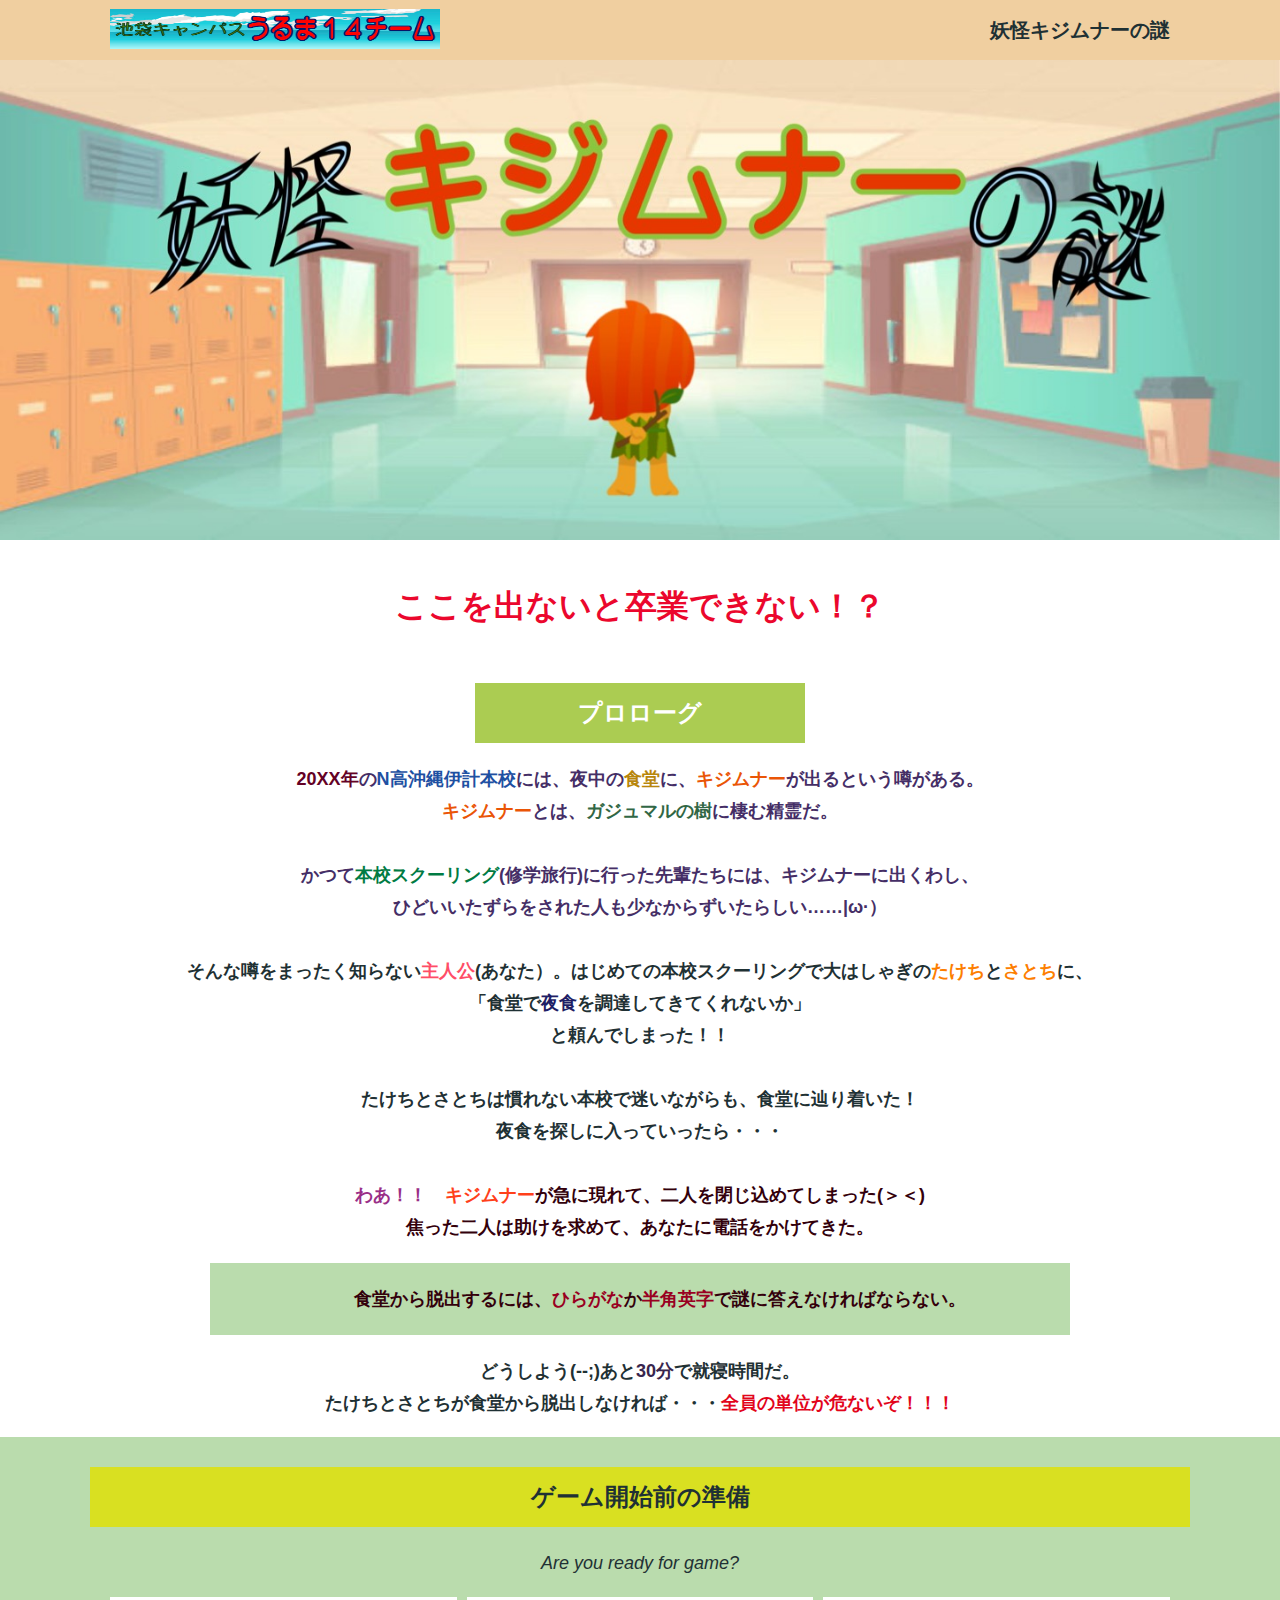
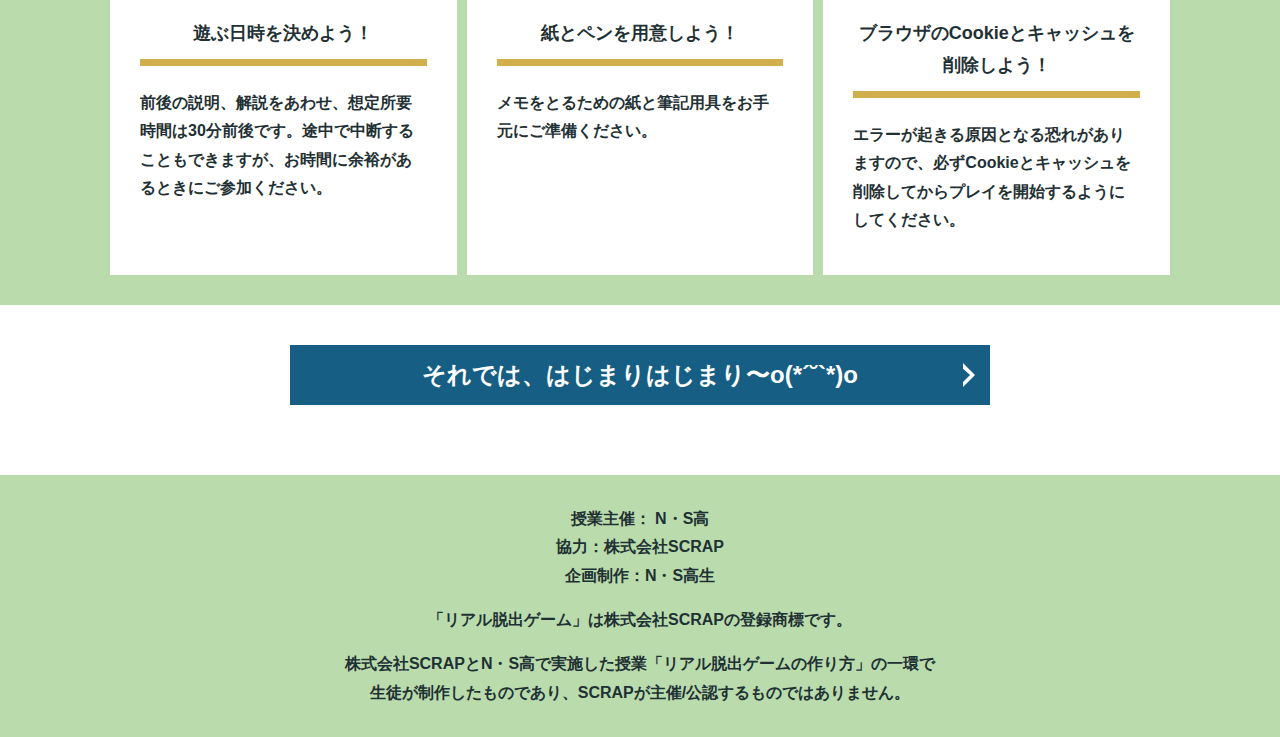
<file: index.html>
<!DOCTYPE html>
<html lang="ja">
<head>
  <meta charset="UTF-8">
  <meta http-equiv="X-UA-Compatible" content="IE=edge">
  <meta name="viewport" content="width=device-width, initial-scale=1.0">
  <title>妖怪キジムナーの謎 │ Project N</title>
  <link rel="stylesheet" href="assets/css/normalize.css">
  <link rel="stylesheet" href="assets/css/style.css">
</head>
<body>
  <svg width="0" height="0" class="hidden">
    <symbol xmlns="http://www.w3.org/2000/svg" viewBox="0 0 12.47 24.94" id="arrow" class="arrow_svg">
      <title>arrow</title>
      <polygon points="0 24.94 0 19.66 7.35 12.47 0 5.92 0 0 12.47 12.47 0 24.94"/>
    </symbol>
  </svg>
  <header class="header">
    <div class="container">
      <div class="header__logo"><img src="assets/images/logo.jpeg" width="auto" height="40" alt="チームロゴ"></div>
      <div class="header__name">妖怪キジムナーの謎</div>
    </div>
  </header>

  <main class="main index-page">
    <!-- タイトルエリア　ここから -->
    <h1 class="main-title"><img src="assets/images/top-image.jpeg" alt="Presented by SCRAP×N・S高リアル脱出ゲーム制作PJ 妖怪キジムナーの謎"></h1>
    <!-- タイトルエリア　ここまで -->
  
    <p class="text-center"><span style="color: #eb072d;font-size:xx-large;">ここを出ないと</span><span style="color: #eb072d;font-size:xx-large;">卒業できない！？</span></p>
    <section class="section section--story">
      <div class="container">
        <h2 class="section-title section-title--keycolor section-title--story"><span style="color: #ffffff">プロローグ</span></h2>
        <div class="story">
          <p class="text-center"><span style="color: #452e66"></span><span style="color: #640125">20XX年</span><span style="color: #452e66">の</span><span style="color: #1e50a2">N高沖縄伊計本校</span><span style="color: #452e66">には、夜中の</span><span style="color: #b8860b">食堂</span><span style="color: #452e66">に、</span><span style="color: #ea5506">キジムナー</span><span style="color: #452e66">が出るという噂がある。</span><span style="color: #ea5506"><br>キジムナー</span><span style="color: #452e66">とは、</span><span style="color: #316745">ガジュマルの樹</span><span style="color: #452e66">に棲む精霊だ。</span><br><br>
            <span style="color: #452e66">かつて</span><span style="color: #007b43">本校スクーリング</span><span style="color: #452e66">(修学旅行)に行った先輩たちには、キジムナーに出くわし、<br>ひどいいたずらをされた人も少なからずいたらしい……|ω·）</span><br><br>
            そんな噂をまったく知らない<span style="color: #ff4d67">主人公</span>(あなた）。はじめての本校スクーリングで大はしゃぎの<span style="color: #fd7e00">たけち</span>と<span style="color: #fd7e00">さとち</span>に、<br>「食堂で<span style="color: #1e1e66">夜食</span>を調達してきてくれないか」<br>と頼んでしまった！！<br><br>
            たけちとさとちは慣れない本校で迷いながらも、食堂に辿り着いた！<br>夜食を探しに入っていったら・・・<br><br><span style="color: #992e87">わあ！！</span>　<span style="color: #ff401a">キジムナー</span><span style="color: #33000b">が急に現れて、二人を閉じ込めてしまった(＞＜)</span><br><span style="color: #33000b">焦った二人は助けを求めて、あなたに電話をかけてきた。</span></p>
          <div class="story__note__outer bg-color--gray">
            <ul class="story__note">
              
             
              <span style="color: #33000b">食堂から脱出するには、</span><span style="color: #990021">ひらがな</span><span style="color: #33000b">か</span><span style="color: #990021">半角英字</span><span style="color: #33000b">で謎に答えなければならない。</span>
            </ul>
          </div>
          <p class="text-center">どうしよう(--;)あと<span style="color: #38254d">30分</span>で就寝時間だ。<br>
            たけちとさとちが食堂から脱出しなければ・・・<span style="color: #e2041b">全員の単位が危ないぞ！！！</span></p>
        </div>
      </div
    </section>
  
    <section class="section bg-color--gray">
      <div class="container">
        <h2 class="section-title">ゲーム開始前の準備</h2>
        <p class="font-eng text-center">Are you ready for game?</p>
        <div class="row">
          <div class="column">
            <div class="card">
              <h3 class="card__title">遊ぶ日時を決めよう！</h3>
              <p class="card__content">前後の説明、解説をあわせ、想定所要時間は30分前後です。途中で中断することもできますが、お時間に余裕があるときにご参加ください。</p>
            </div>
          </div>
          <div class="column">
            <div class="card">
              <h3 class="card__title">紙とペンを用意しよう！</h3>
              <p class="card__content">メモをとるための紙と筆記用具をお手元にご準備ください。</p>
            </div>
          </div>
          <div class="column">
            <div class="card">
              <h3 class="card__title">ブラウザのCookieとキャッシュを<br>削除しよう！</h3>
              <p class="card__content">エラーが起きる原因となる恐れがありますので、必ずCookieとキャッシュを削除してからプレイを開始するようにしてください。</p>
            </div>
          </div>
        </div>
      </div>
    </section>
  
    <!-- <section class="section bg-color--keycolor">
      <div class="container">
        <h2 class="section-title">複数人での遊び方</h2>
        <p class="font-eng text-center">Playing games with multiple players</p>
        <div class="row">
          <div class="column">
            <div class="card">
              <h3 class="card__title">コミュニケーションツール<br>を用意！</h3>
              <p class="card__content">例：Zoom、LINE通話など<br>
                カメラはオフにしたままでも参加は可能です。<br>
                ただ、離れたところにいる仲間と同じ会場で謎解きをしている気持ちになれるので、カメラをオンにしてみんなでわいわいプレイをすることをお勧めします。</p>
            </div>
          </div>
          <div class="column">
            <div class="card">
              <h3 class="card__title">イヤホンを使おう！</h3>
              <p class="card__content">本ゲームでは、登場人物が会話する動画を見ながら謎解きをします。<br>
                動画を見るときにイヤホンを使うと、動画の再生中も仲間と会話をしながらプレイができます。<br>
                ※イヤホンを使用しない場合は、音声をマイクが拾ってしまわないように、動画の再生中は通話ツールのミュート機能をご利用ください。</p>
            </div>
          </div>
          <div class="column">
            <div class="card">
              <h3 class="card__title">情報共有はしっかりと！</h3>
              <p class="card__content">遠くにいる仲間と足並みを揃えて遊びましょう。<br>
                動画で気になったところ、解けた謎の答えや思いついたことはなんでも共有しましょう！</p>
            </div>
          </div>
        </div>
      </div>
    </section> -->
  
    <section class="section">
      <div class="container">
        <a class="btn" href="main.html">それでは、はじまりはじまり〜ο(*´˘`*)ο<svg class="btn__arrow"><use xlink:href="#arrow"></use></svg></a>
      </div>
    </section>
  </main>

  <footer class="footer section bg-color--gray">
    <div class="container">
      <p class="text-center">授業主催： N・S高<br>協力：株式会社SCRAP<br>企画制作：N・S高生</p>
      <p class="text-center">「リアル脱出ゲーム」は株式会社SCRAPの登録商標です。</p>
      <p class="text-center">株式会社SCRAPとN・S高で実施した授業「リアル脱出ゲームの作り方」の一環で<br>生徒が制作したものであり、SCRAPが主催/公認するものではありません。</p>
    </div>
  </footer>
</body>
</html>
</file>
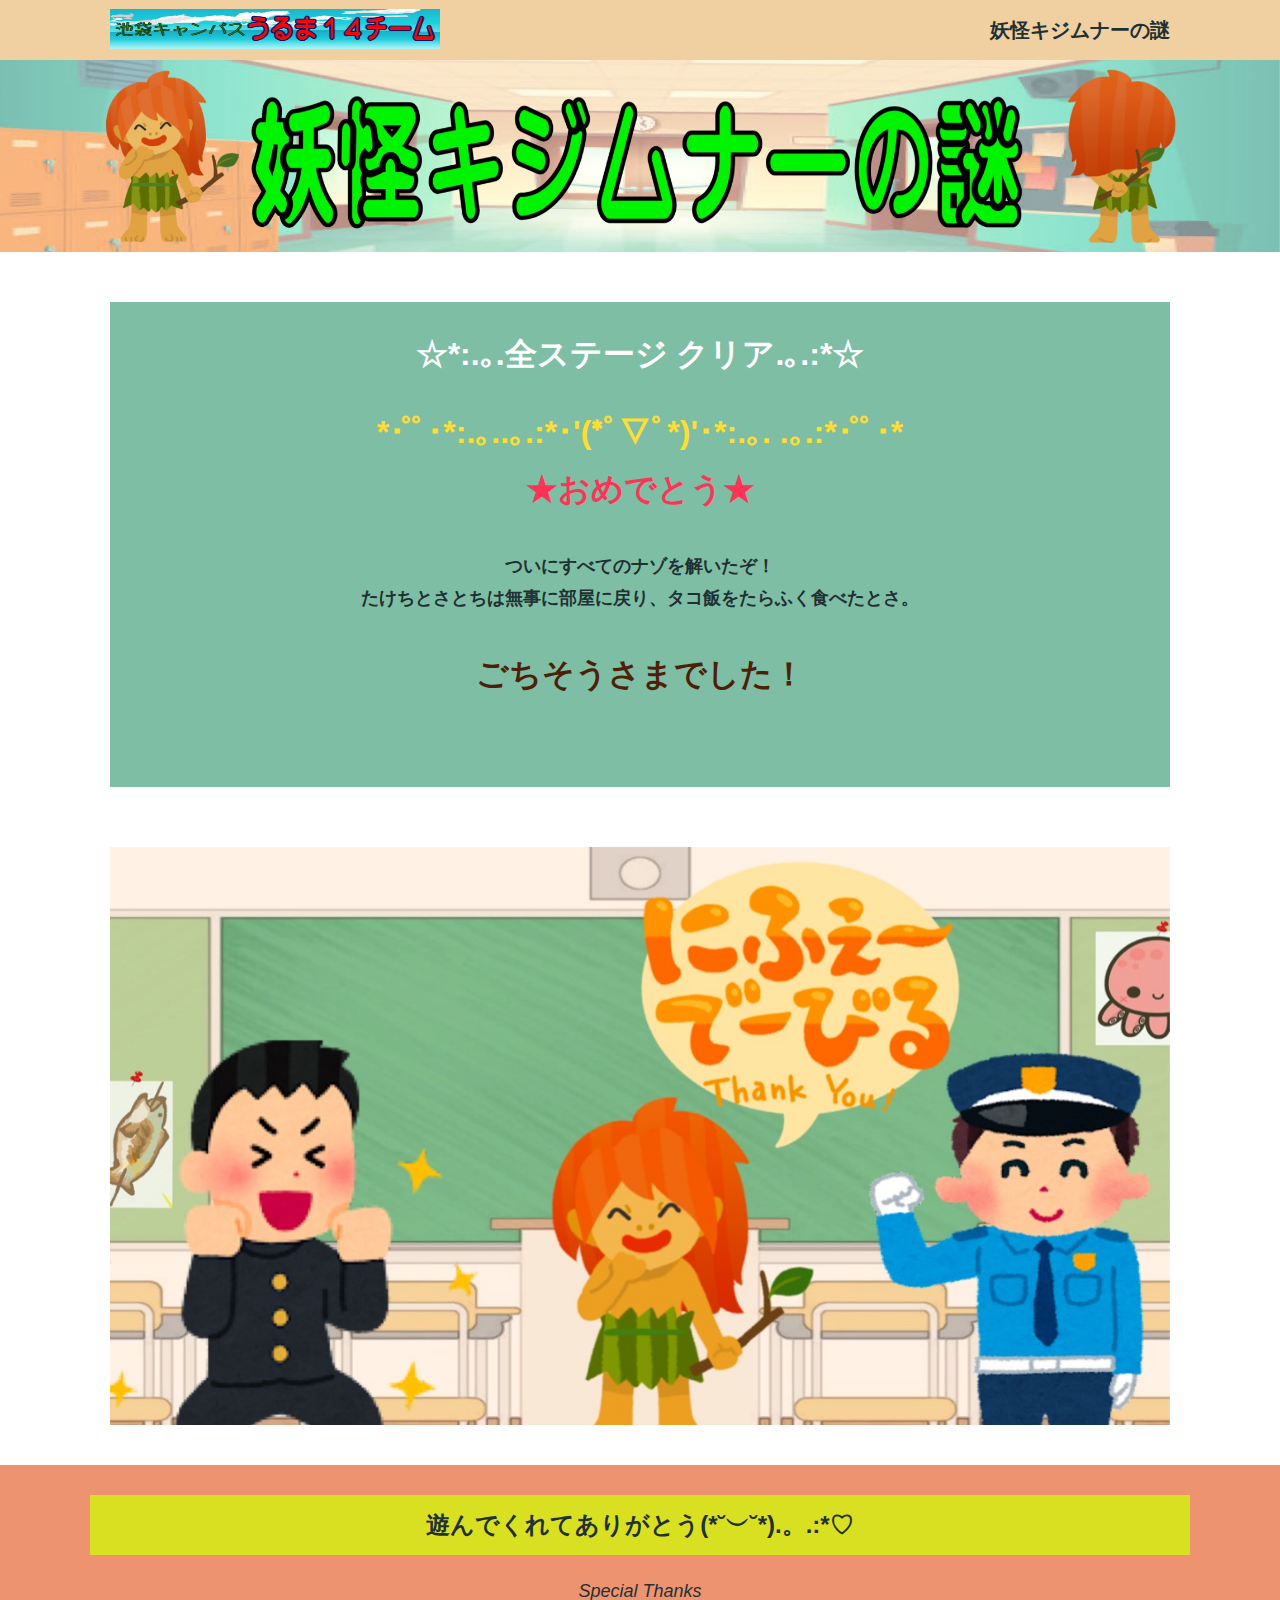
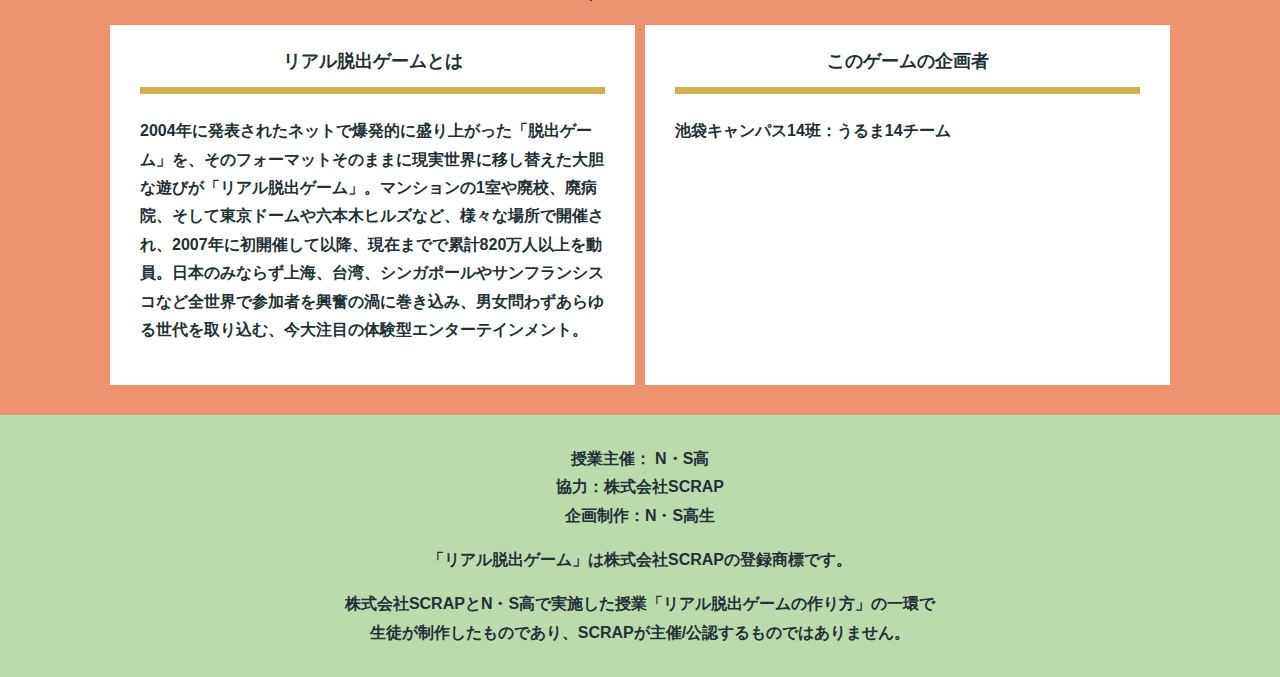
<file: final.html>
<!DOCTYPE html>
<html lang="ja">
<head>
  <meta charset="UTF-8">
  <meta http-equiv="X-UA-Compatible" content="IE=edge">
  <meta name="viewport" content="width=device-width, initial-scale=1.0">
  <title>妖怪キジムナーの謎 │ Project N</title>
  <link rel="stylesheet" href="assets/css/normalize.css">
  <link rel="stylesheet" href="assets/css/style.css">
</head>
<body>
  <header class="header">
    <div class="container">
      <div class="header__logo"><img src="assets/images/logo.jpeg" width="auto" height="40" alt="チームロゴ"></div>
      <div class="header__name">妖怪キジムナーの謎</div>
    </div>
  </header>

  <main class="main final-page">
    <!-- タイトルエリア　ここから -->
    <h1 class="main-title"><img src="assets/images/main-image.jpeg" alt="妖怪キジムナーの謎"></h1>
    <!-- タイトルエリア　ここまで -->

    <section class="section">
      <div class="container">
        <div class="box bg-color--subcolor">
          <h2 class="section-title--border"><span style="color: #ffffff;font-size:xx-large;">☆*:.｡.全ステージ クリア.｡.:*☆</span></h2>
          <p class="text-center"><span style="color: #ffdd33;font-size:xx-large;">*･゜ﾟ･*:.｡..｡.:*･'(*ﾟ▽ﾟ*)'･*:.｡. .｡.:*･゜ﾟ･*</span><br><span style="color: #ff3355;font-size:xx-large;">★おめでとう★</span><br><br>ついにすべてのナゾを解いたぞ！<br>たけちとさとちは無事に部屋に戻り、タコ飯をたらふく食べたとさ。<br><br><span style="color: #4d1f08;font-size:xx-large;">ごちそうさまでした！</span></p>　
        </div>
      </div>
    </section>

    <section class="section">
      <div class="container">
        <figure class="image__container">
          <img src="assets/images/final.jpeg" alt="">
        </figure>

        <!--  YouTube貼り付け
        <div class="youtube__container">
          <div class="youtube">
            <iframe width="560" height="315" src="https://www.youtube.com/embed/IRyJe-0Uie0?controls=0" title="YouTube video player" frameborder="0" allow="accelerometer; autoplay; clipboard-write; encrypted-media; gyroscope; picture-in-picture" allowfullscreen></iframe>
          </div>
        </div>
        Youtube貼り付けここまで-->
          
      <!-- </div>
        <p class="text-center">あなたはきっと、このメッセージをずっと忘れることはないだろう・・・。<br>
          これからも家庭科室が封鎖されるようなことがあったら、<br>
          この教訓をしっかり思い出してくれ。</p>
        <p class="text-center">それでは、また会おう！</p>
      </div> -->
    </section>

    <section class="section bg-color--keycolor">
      <div class="container">
        <h2 class="section-title">遊んでくれてありがとう(*˘︶˘*).。.:*♡</h2>
        <p class="font-eng text-center">Special Thanks</p>
        <div class="row">
          <div class="column">
            <div class="card">
              <h3 class="card__title">リアル脱出ゲームとは</h3>
              <p class="card__content">2004年に発表されたネットで爆発的に盛り上がった「脱出ゲーム」を、そのフォーマットそのままに現実世界に移し替えた大胆な遊びが「リアル脱出ゲーム」。マンションの1室や廃校、廃病院、そして東京ドームや六本木ヒルズなど、様々な場所で開催され、2007年に初開催して以降、現在までで累計820万人以上を動員。日本のみならず上海、台湾、シンガポールやサンフランシスコなど全世界で参加者を興奮の渦に巻き込み、男女問わずあらゆる世代を取り込む、今大注目の体験型エンターテインメント。</p>
            </div>
          </div>
          <div class="column">
            <div class="card">
              <h3 class="card__title">このゲームの企画者</h3>
              <p class="card__content">池袋キャンパス14班：うるま14チーム</p>
              <!-- ※※※個人名を同意なく記載しないこと※※※ -->
            </div>
          </div>
        </div>
      </div>
    </section>
  </main>

  <footer class="footer section bg-color--gray">
    <div class="container">
        <p class="text-center">授業主催： N・S高<br>協力：株式会社SCRAP<br>企画制作：N・S高生</p>
        <p class="text-center">「リアル脱出ゲーム」は株式会社SCRAPの登録商標です。</p>
        <p class="text-center">株式会社SCRAPとN・S高で実施した授業「リアル脱出ゲームの作り方」の一環で<br>生徒が制作したものであり、SCRAPが主催/公認するものではありません。</p>
    </div>
  </footer>
</body>
</html>
</file>
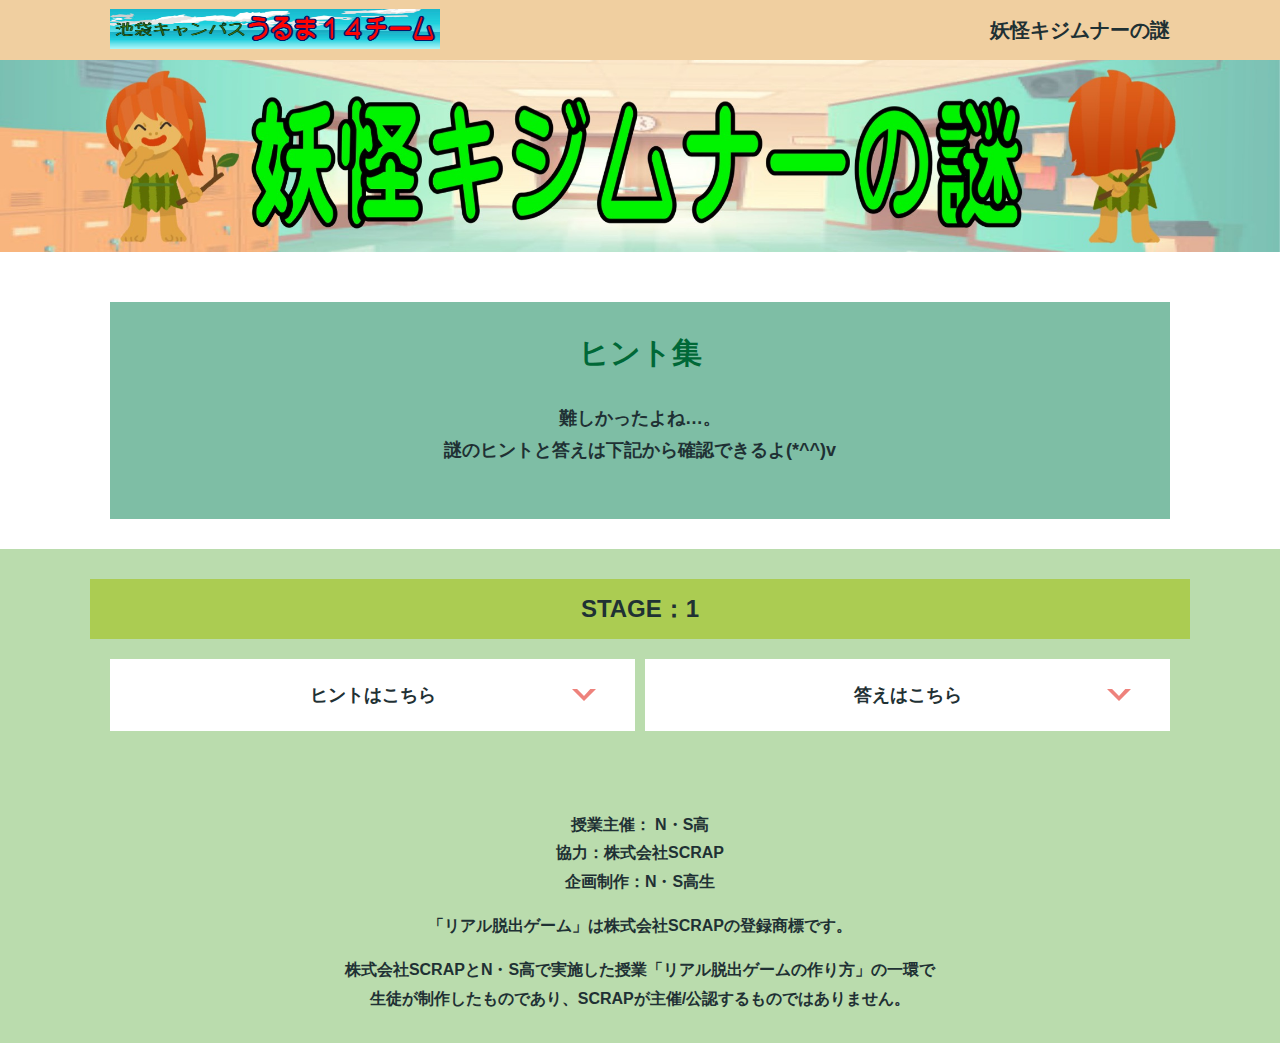
<file: hint1.html>
<!DOCTYPE html>
<html lang="ja">
<head>
  <meta charset="UTF-8">
  <meta http-equiv="X-UA-Compatible" content="IE=edge">
  <meta name="viewport" content="width=device-width, initial-scale=1.0">
  <title>ヒント │ 妖怪キジムナーの謎 │ Project N</title>
  <link rel="stylesheet" href="assets/css/normalize.css">
  <link rel="stylesheet" href="assets/css/style.css">
</head>
<body>
  <svg width="0" height="0" class="hidden">
    <symbol xmlns="http://www.w3.org/2000/svg" viewBox="0 0 12.47 24.94" id="arrow" class="arrow_svg">
      <title>arrow</title>
      <polygon points="0 24.94 0 19.66 7.35 12.47 0 5.92 0 0 12.47 12.47 0 24.94"/>
    </symbol>
  </svg>
  <header class="header">
    <div class="container">
      <div class="header__logo"><img src="assets/images/logo.jpeg" width="auto" height="40" alt="チームロゴ"></div>
      <div class="header__name">妖怪キジムナーの謎</div>
    </div>
  </header>

  <main class="main hint-page">
    <!-- タイトルエリア　ここから -->
    <h1 class="main-title"><img src="assets/images/main-image.jpeg" alt="妖怪キジムナーの謎"></h1>
    <!-- タイトルエリア　ここまで -->
  
    <section class="section">
      <div class="container">
        <div class="box bg-color--subcolor">
          <h2 class="section-title--border">ヒント集</h2>
          <p class="text-center">難しかったよね…。<br>
            謎のヒントと答えは下記から確認できるよ(*^^)v</p>
        </div>
      </div>
    </section>
  
    <!-- STAGE1ヒント　ここから -->
    <section id="stage1" class="section bg-color--gray">
      <div class="container">
        <h2 class="section-title section-title--keycolor">STAGE：1</h2>
        <div class="row">
          <div class="column">
            <div class="card">
              <h3 class="card__title">ヒントはこちら<svg class="card__arrow"><use xlink:href="#arrow"></use></svg></h3>
              <figure class="card__content">
                <img src="assets/images/q1_hint.jpeg" alt="">
              </figure>
            </div>
          </div>
          <div class="column">
            <div class="card">
              <h3 class="card__title">答えはこちら<svg class="card__arrow"><use xlink:href="#arrow"></use></svg></h3>
              <figure class="card__content">
                <img src="assets/images/q1_answer.jpeg" alt="">
              </figure>
            </div>
          </div>
        </div>
      </div>
    </section>
    <!-- STAGE1ヒント　ここまで -->
  </main>

  <footer class="footer section bg-color--gray">
    <div class="container">
        <p class="text-center">授業主催： N・S高<br>協力：株式会社SCRAP<br>企画制作：N・S高生</p>
        <p class="text-center">「リアル脱出ゲーム」は株式会社SCRAPの登録商標です。</p>
        <p class="text-center">株式会社SCRAPとN・S高で実施した授業「リアル脱出ゲームの作り方」の一環で<br>生徒が制作したものであり、SCRAPが主催/公認するものではありません。</p>
    </div>
  </footer>

  <script src="assets/js/hint.js"></script>
</body>
</html>
</file>
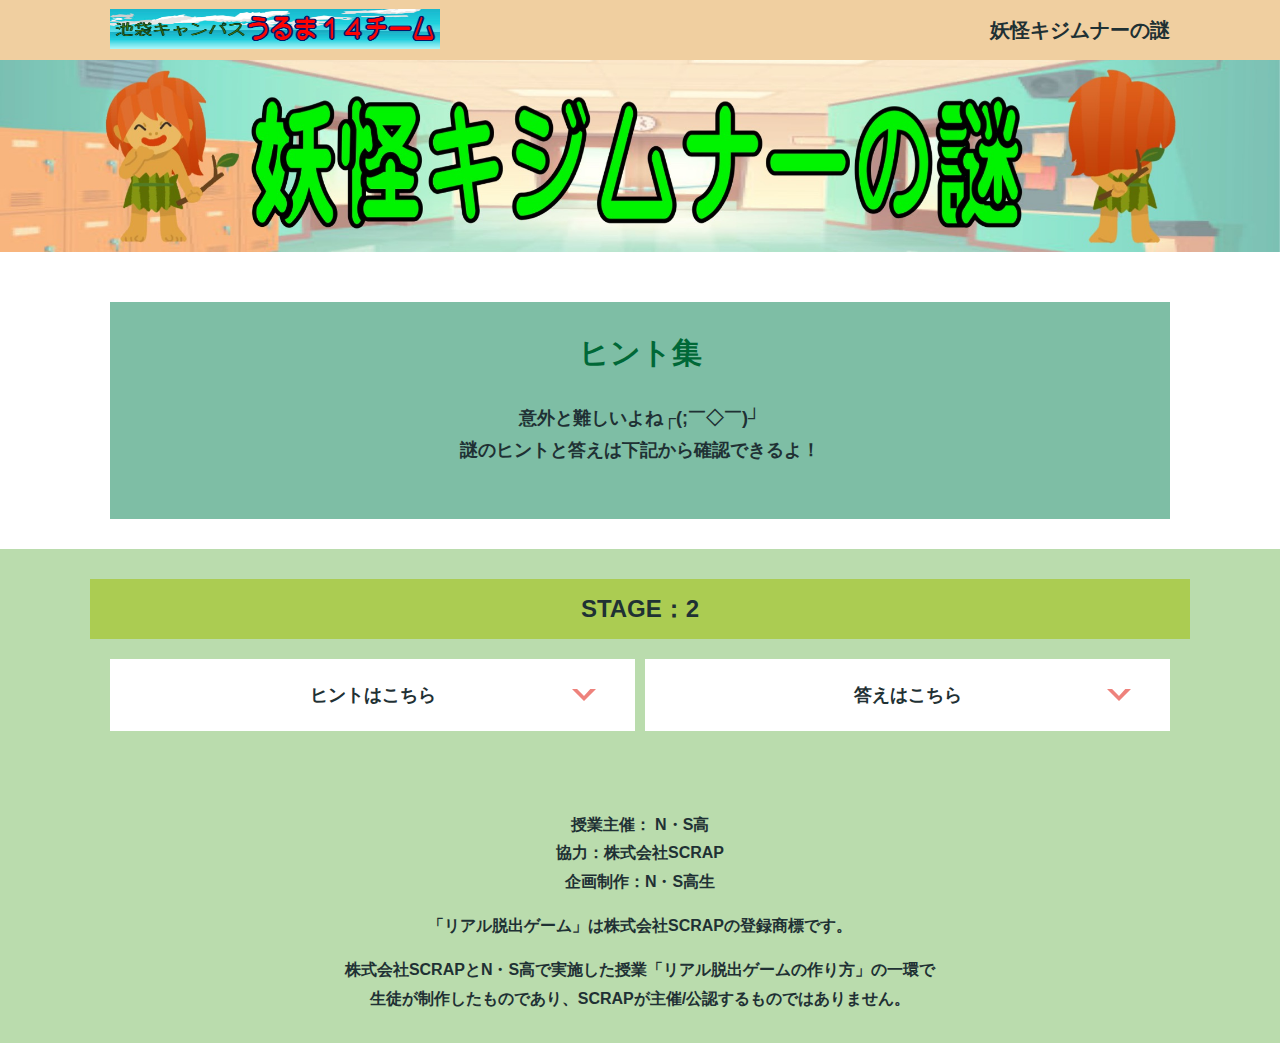
<file: hint2.html>
<!DOCTYPE html>
<html lang="ja">
<head>
  <meta charset="UTF-8">
  <meta http-equiv="X-UA-Compatible" content="IE=edge">
  <meta name="viewport" content="width=device-width, initial-scale=1.0">
  <title>ヒント │ 妖怪キジムナーの謎 │ Project N</title>
  <link rel="stylesheet" href="assets/css/normalize.css">
  <link rel="stylesheet" href="assets/css/style.css">
</head>
<body>
  <svg width="0" height="0" class="hidden">
    <symbol xmlns="http://www.w3.org/2000/svg" viewBox="0 0 12.47 24.94" id="arrow" class="arrow_svg">
      <title>arrow</title>
      <polygon points="0 24.94 0 19.66 7.35 12.47 0 5.92 0 0 12.47 12.47 0 24.94"/>
    </symbol>
  </svg>
  <header class="header">
    <div class="container">
      <div class="header__logo"><img src="assets/images/logo.jpeg" width="auto" height="40" alt="チームロゴ"></div>
      <div class="header__name">妖怪キジムナーの謎</div>
    </div>
  </header>

  <main class="main hint-page">
    <!-- タイトルエリア　ここから -->
    <h1 class="main-title"><img src="assets/images/main-image.jpeg" alt="妖怪キジムナーの謎"></h1>
    <!-- タイトルエリア　ここまで -->
  
    <section class="section">
      <div class="container">
        <div class="box bg-color--subcolor">
          <h2 class="section-title--border">ヒント集</h2>
          <p class="text-center">意外と難しいよね┌(;￣◇￣)┘<br>
            謎のヒントと答えは下記から確認できるよ！</p>
        </div>
      </div>
    </section>
  
    <!-- STAGE2ヒント　ここから -->
    <section id="stage2" class="section bg-color--gray">
      <div class="container">
        <h2 class="section-title section-title--keycolor">STAGE：2</h2>
        <div class="row">
          <div class="column">
            <div class="card">
              <h3 class="card__title">ヒントはこちら<svg class="card__arrow"><use xlink:href="#arrow"></use></svg></h3>
              <figure class="card__content">
                <img src="assets/images/q2_hint.jpeg" alt="">
              </figure>
            </div>
              
 <!-- 2-2ヒント追加
            <div class="card">
              <h3 class="card__title">2-2ヒント<svg class="card__arrow"><use xlink:href="#arrow"></use></svg></h3>
              <p class="card__content">テキストテキストテキストテキストテキストテキストテキストテキストテキストテキスト</p>
            </div>
2-2ヒント追加ここまで -->

 <!-- 2-3ヒント追加
        　　 <div class="card">
              <h3 class="card__title">2-3ヒント<svg class="card__arrow"><use xlink:href="#arrow"></use></svg></h3>
              <p class="card__content">テキストテキストテキストテキストテキストテキストテキストテキストテキストテキスト</p>
            </div>
2-3ヒント追加ここまで -->
              
          </div>
          <div class="column">
            <div class="card">
              <h3 class="card__title">答えはこちら<svg class="card__arrow"><use xlink:href="#arrow"></use></svg></h3>
              <figure class="card__content">
                <img src="assets/images/q2_answer.jpeg" alt="">
              </figure>
            </div>
              
<!-- 2-2答え追加
            <div class="card">
              <h3 class="card__title">2-2答え<svg class="card__arrow"><use xlink:href="#arrow"></use></svg></h3>
              <p class="card__content">ううう</p>
            </div>
2-2答え追加ここまで -->
              
<!-- 2-3答え追加          
            <div class="card">
              <h3 class="card__title">2-3答え<svg class="card__arrow"><use xlink:href="#arrow"></use></svg></h3>
              <p class="card__content">ううう</p>
            </div>
2-3答え追加ここまで -->
              
          </div>
        </div>
      </div>
    </section>
    <!-- STAGE2ヒント　ここまで -->
  </main>

  <footer class="footer section bg-color--gray">
    <div class="container">
        <p class="text-center">授業主催： N・S高<br>協力：株式会社SCRAP<br>企画制作：N・S高生</p>
        <p class="text-center">「リアル脱出ゲーム」は株式会社SCRAPの登録商標です。</p>
        <p class="text-center">株式会社SCRAPとN・S高で実施した授業「リアル脱出ゲームの作り方」の一環で<br>生徒が制作したものであり、SCRAPが主催/公認するものではありません。</p>
    </div>
  </footer>

  <script src="assets/js/hint.js"></script>
</body>
</html>
</file>
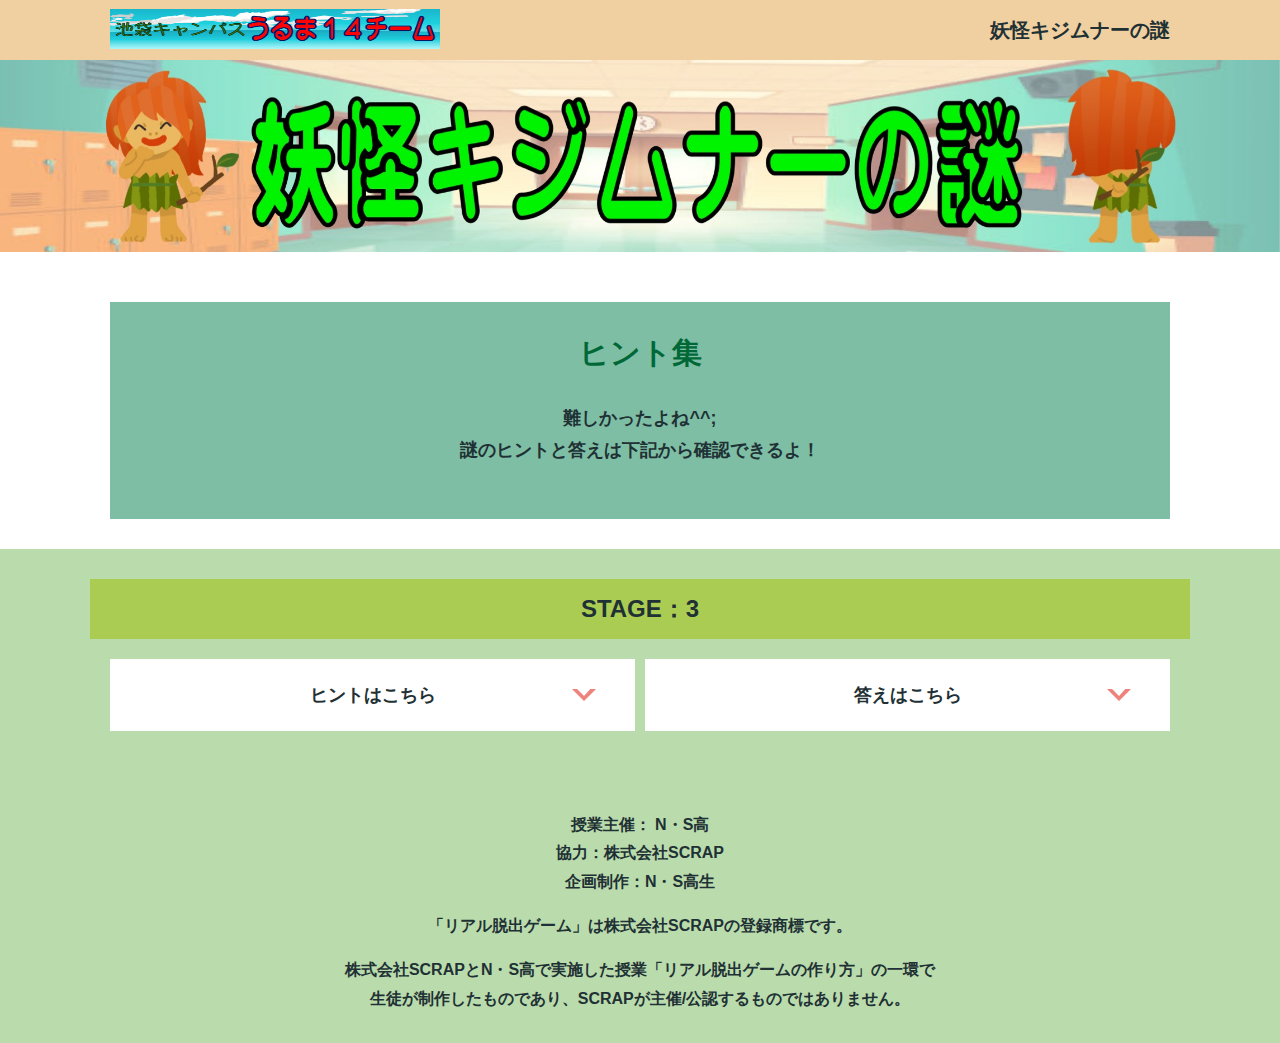
<file: hint3.html>
<!DOCTYPE html>
<html lang="ja">
<head>
  <meta charset="UTF-8">
  <meta http-equiv="X-UA-Compatible" content="IE=edge">
  <meta name="viewport" content="width=device-width, initial-scale=1.0">
  <title>ヒント │ 妖怪キジムナーの謎 │ Project N</title>
  <link rel="stylesheet" href="assets/css/normalize.css">
  <link rel="stylesheet" href="assets/css/style.css">
</head>
<body>
  <svg width="0" height="0" class="hidden">
    <symbol xmlns="http://www.w3.org/2000/svg" viewBox="0 0 12.47 24.94" id="arrow" class="arrow_svg">
      <title>arrow</title>
      <polygon points="0 24.94 0 19.66 7.35 12.47 0 5.92 0 0 12.47 12.47 0 24.94"/>
    </symbol>
  </svg>
  <header class="header">
    <div class="container">
      <div class="header__logo"><img src="assets/images/logo.jpeg" width="auto" height="40" alt="チームロゴ"></div>
      <div class="header__name">妖怪キジムナーの謎</div>
    </div>
  </header>

  <main class="main hint-page">
    <!-- タイトルエリア　ここから -->
    <h1 class="main-title"><img src="assets/images/main-image.jpeg" alt="妖怪キジムナーの謎"></h1>
    <!-- タイトルエリア　ここまで -->

    <section class="section">
      <div class="container">
        <div class="box bg-color--subcolor">
          <h2 class="section-title--border">ヒント集</h2>
          <p class="text-center">難しかったよね^^;<br>
            謎のヒントと答えは下記から確認できるよ！</p>
        </div>
      </div>
    </section>

    <!-- STAGE3ヒント　ここから -->
    <section id="stage3" class="section bg-color--gray">
      <div class="container">
        <h2 class="section-title section-title--keycolor">STAGE：3</h2>
        <div class="row">
          <div class="column">
            <div class="card">
              <h3 class="card__title">ヒントはこちら<svg class="card__arrow"><use xlink:href="#arrow"></use></svg></h3>
              <figure class="card__content">
                <img src="assets/images/q3_hint.jpeg" alt="">
              </figure>
              <!-- <figure class="card__content">
                <img src="assets/images/q3.jpeg" alt="">
              </figure> -->
            </div>
              
 <!-- 3-2ヒント追加
            <div class="card">
              <h3 class="card__title">3-2ヒント<svg class="card__arrow"><use xlink:href="#arrow"></use></svg></h3>
              <p class="card__content">テキストテキストテキストテキストテキストテキストテキストテキストテキストテキスト</p>
            </div>
3-2ヒント追加ここまで -->

 <!-- 3-3ヒント追加
        　　 <div class="card">
              <h3 class="card__title">3-3ヒント<svg class="card__arrow"><use xlink:href="#arrow"></use></svg></h3>
              <p class="card__content">テキストテキストテキストテキストテキストテキストテキストテキストテキストテキスト</p>
            </div>
3-3ヒント追加ここまで -->
              
          </div>
          <div class="column">
            <div class="card">
              <h3 class="card__title">答えはこちら<svg class="card__arrow"><use xlink:href="#arrow"></use></svg></h3>
              <figure class="card__content">
                <img src="assets/images/q3_answer.jpeg" alt="">
              </figure>
            </div>

 <!-- 3-2答え追加
            <div class="card">
              <h3 class="card__title">3-2答え<svg class="card__arrow"><use xlink:href="#arrow"></use></svg></h3>
              <p class="card__content">ううう</p>
            </div>
3-2答え追加ここまで -->
              
<!-- 3-3答え追加          
            <div class="card">
              <h3 class="card__title">2-3答え<svg class="card__arrow"><use xlink:href="#arrow"></use></svg></h3>
              <p class="card__content">ううう</p>
            </div>
3-3答え追加ここまで -->
              
          </div>
        </div>
      </div>
    </section>
    <!-- STAGE3ヒント　ここまで -->
  </main>

  <footer class="footer section bg-color--gray">
    <div class="container">
        <p class="text-center">授業主催： N・S高<br>協力：株式会社SCRAP<br>企画制作：N・S高生</p>
        <p class="text-center">「リアル脱出ゲーム」は株式会社SCRAPの登録商標です。</p>
        <p class="text-center">株式会社SCRAPとN・S高で実施した授業「リアル脱出ゲームの作り方」の一環で<br>生徒が制作したものであり、SCRAPが主催/公認するものではありません。</p>
    </div>
  </footer>

  <script src="assets/js/hint.js"></script>
</body>
</html>
</file>
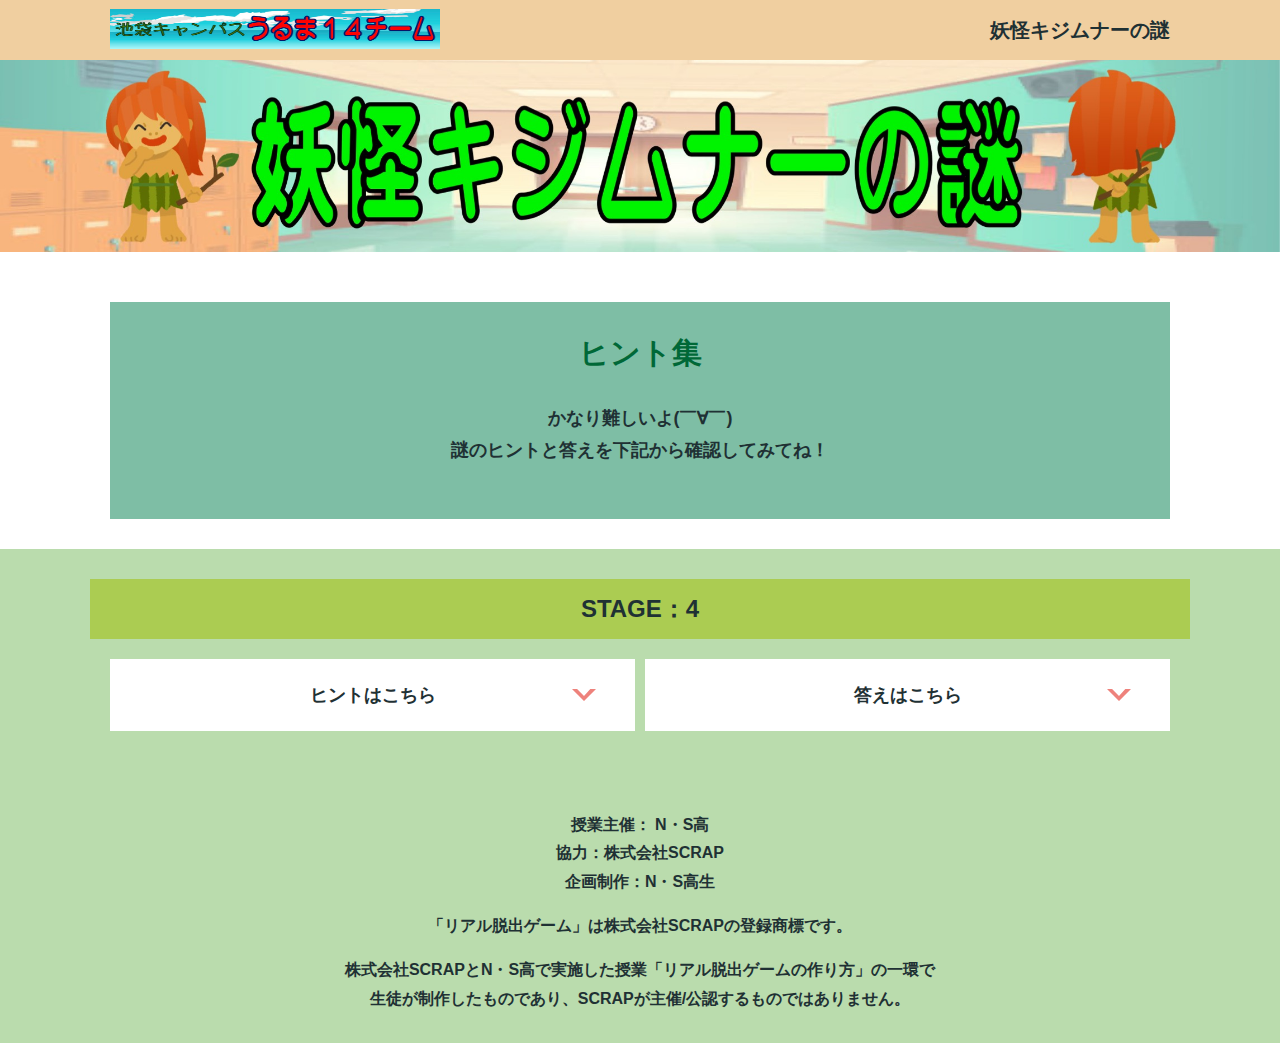
<file: hint4.html>
<!DOCTYPE html>
<html lang="ja">
<head>
  <meta charset="UTF-8">
  <meta http-equiv="X-UA-Compatible" content="IE=edge">
  <meta name="viewport" content="width=device-width, initial-scale=1.0">
  <title>ヒント │ 妖怪キジムナーの謎 │ Project N</title>
  <link rel="stylesheet" href="assets/css/normalize.css">
  <link rel="stylesheet" href="assets/css/style.css">
</head>
<body>
  <svg width="0" height="0" class="hidden">
    <symbol xmlns="http://www.w3.org/2000/svg" viewBox="0 0 12.47 24.94" id="arrow" class="arrow_svg">
      <title>arrow</title>
      <polygon points="0 24.94 0 19.66 7.35 12.47 0 5.92 0 0 12.47 12.47 0 24.94"/>
    </symbol>
  </svg>
  <header class="header">
    <div class="container">
      <div class="header__logo"><img src="assets/images/logo.jpeg" width="auto" height="40" alt="チームロゴ"></div>
      <div class="header__name">妖怪キジムナーの謎</div>
    </div>
  </header>

  <main class="main hint-page">
    <!-- タイトルエリア　ここから -->
    <h1 class="main-title"><img src="assets/images/main-image.jpeg" alt="妖怪キジムナーの謎"></h1>
    <!-- タイトルエリア　ここまで -->
  
    <section class="section">
      <div class="container">
        <div class="box bg-color--subcolor">
          <h2 class="section-title--border">ヒント集</h2>
          <p class="text-center">かなり難しいよ(￣∀￣)<br>
            謎のヒントと答えを下記から確認してみてね！</p>
        </div>
      </div>
    </section>
  
    <!-- STAGE4ヒント　ここから -->
    <section id="stage4" class="section bg-color--gray">
      <div class="container">
        <h2 class="section-title section-title--keycolor">STAGE：4</h2>
        <div class="row">
          <div class="column">
            <div class="card">
              <h3 class="card__title">ヒントはこちら<svg class="card__arrow"><use xlink:href="#arrow"></use></svg></h3>
              <figure class="card__content">
                <img src="assets/images/q4_hint.jpeg" alt="">
              </figure>
            </div>
          </div>
          <div class="column">
            <div class="card">
              <h3 class="card__title">答えはこちら<svg class="card__arrow"><use xlink:href="#arrow"></use></svg></h3>
              <figure class="card__content">
                <img src="assets/images/q4_answer.jpeg" alt="">
              </figure>
            </div>
          </div>
        </div>
      </div>
    </section>
    <!-- STAGE4ヒント　ここまで -->
  </main>

  <footer class="footer section bg-color--gray">
    <div class="container">
        <p class="text-center">授業主催： N・S高<br>協力：株式会社SCRAP<br>企画制作：N・S高生</p>
        <p class="text-center">「リアル脱出ゲーム」は株式会社SCRAPの登録商標です。</p>
        <p class="text-center">株式会社SCRAPとN・S高で実施した授業「リアル脱出ゲームの作り方」の一環で<br>生徒が制作したものであり、SCRAPが主催/公認するものではありません。</p>
    </div>
  </footer>

  <script src="assets/js/hint.js"></script>
</body>
</html>
</file>
<file: assets/css/style.css>
@charset "UTF-8";
/****************************
 * 共通CSSのテンプレートです。
*****************************/
*,
*::before,
*::after {
  -webkit-box-sizing: border-box;
          box-sizing: border-box;
}

html {
  font-size: 18px;
  -webkit-box-sizing: border-box;
          box-sizing: border-box;
}

body {
  overflow-x: hidden;
  font-family: "游ゴシック体", "Yu Gothic", YuGothic, "ヒラギノ角ゴ Pro", "Hiragino Kaku Gothic Pro", "メイリオ", "Meiryo", sans-serif;
  font-size: 18px;
  line-height: 1.77778;
  font-weight: bold;
  text-decoration: none;
  border: none;
  list-style: none;
  color: #1f3134;
  margin: 0;
}

img {
  width: 100%;
}

figure {
  margin: 0;
}

figcaption {
  margin-top: 30px;
  font-size: 14px;
}

@media screen and (max-width: 767px) {
  figcaption {
    font-size: 13px;
  }
}

input[type=text] {
  font-size: 18px;
  border: none;
  padding: 25px 35px;
  display: block;
  margin: 0 auto;
  max-width: 580px;
  width: 100%;
}

::-webkit-input-placeholder {
  color: #c0a2c7;
}

:-ms-input-placeholder {
  color: #c0a2c7;
}

::-ms-input-placeholder {
  color: #c0a2c7;
}

::placeholder {
  color: #c0a2c7;
}

button {
  cursor: pointer;
  display: block;
  border: none;
  margin: 0 auto;
  background-color: #ff6666;
  color: #ffffff;
  width: 287px;
  height: 55px;
}

/*******************
* Layout
*******************/
.section {
  padding-top: 30px;
  padding-bottom: 30px;
}

.section--clear {
  /* ステージクリア画面 */
  position: fixed;
  display: none;
  /* 読み込み時に一瞬表示されるのを防ぐ */
  -webkit-box-pack: center;
      -ms-flex-pack: center;
          justify-content: center;
  -webkit-box-align: center;
      -ms-flex-align: center;
          align-items: center;
  top: 0;
  bottom: 0;
  left: 0;
  right: 0;
  z-index: 200;
}

.section--clear.isClear {
  display: -webkit-box;
  display: -ms-flexbox;
  display: flex;
}

.container {
  width: 1100px;
  padding-left: 20px;
  padding-right: 20px;
  margin: 0 auto;
}

@media screen and (max-width: 1100px) {
  .container {
    width: calc(100% - 40px);
  }
}

.row {
  display: -webkit-box;
  display: -ms-flexbox;
  display: flex;
  -ms-flex-line-pack: stretch;
      align-content: stretch;
  gap: 10px;
}

.row + .row {
  margin-top: 20px;
}

.column {
  width: 100%;
}

.card {
  background-color: #fff;
  margin-bottom: 20px;
  height: 100%;
}

.card__title {
  font-size: 18px;
  text-align: center;
  margin: 0;
  padding: 20px 30px;
  position: relative;
  cursor: pointer;
}

.card__content {
  -webkit-transition: all 0.3s;
  transition: all 0.3s;
  font-size: 16px;
  padding: 20px 30px;
  margin: 0;
  position: relative;
}

.card__content::before {
  display: block;
  content: '';
  width: calc(100% - 60px);
  height: 7px;
  background-color: #d0af4c;
  position: absolute;
  top: -10px;
  left: 30px;
}

.hint-page .card {
  height: auto;
}

.hint-page .card__content {
  display: none;
  text-align: center;
}

.hint-page .card__arrow {
  position: absolute;
  top: calc(50% - 12px);
  right: 45px;
  -webkit-transform: rotate(90deg);
          transform: rotate(90deg);
  -webkit-transition: all 0.3s;
  transition: all 0.3s;
  fill: #ee827c;
  width: 12px;
  height: 24px;
}

.hint-page .card.is-open .card__content {
  display: block;
}

.hint-page .card.is-open .card__arrow {
  -webkit-transform: rotate(-90deg);
          transform: rotate(-90deg);
}

.box {
  padding: 35px 30px;
}

.youtube {
  position: relative;
  width: 100%;
  padding-top: 56.25%;
}

.youtube iframe {
  position: absolute;
  top: 0;
  left: 0;
  width: 100%;
  height: 100%;
}

.youtube__container {
  max-width: 800px;
  margin: 0 auto;
}

/*********************
* Color
*********************/
.bg-color--keycolor {
  background-color: #ee936f;
}

.bg-color--subcolor {
  background-color: #7ebea5;
}

.bg-color--gray {
  background-color: #badcad;
}

/*********************
* title
**********************/
.main-title {
  margin: 0;
}

.sub-title {
  text-align: center;
  font-size: 18px;
  line-height: 1.66667;
}

.sub-title__bg {
  background-color: #fcee21;
  padding-left: 1rem;
  padding-right: 1rem;
}

.section-title {
  font-size: 24px;
  line-height: 1.75;
  text-align: center;
  padding: 9px 20px;
  background-color: #d9e021;
  margin: 0 -20px 20px -20px;
}

.section-title__stage {
  display: inline-block;
  margin-right: 2rem;
}

.section-title--keycolorlight {
  background-color: #f9d8e1;
}

.section-title--keycolorlight .section-title__stage {
  color: #000000;
}

.section-title--keycolor {
  background-color: #abcc52;
}

.section-title--story {
  width: 330px;
  margin: 0 auto 20px;
}

.section-title--border {
  position: relative;
  font-size: 30px;
  text-align: center;
  line-height: 1.06667;
  margin: 0;
  padding-bottom: 15px;
  color: #006837;
}

.section-title--border::after {
  position: absolute;
  bottom: 0;
  left: calc(50% - 95px);
  display: block;
  content: '';
  background-color: #7ebea5;
  height: 2.6px;
  width: 190px;
}

/******************
* text
******************/
.font-eng {
  font-style: italic;
  font-weight: normal;
}

/*************************
* Button
*************************/
.btn {
  display: block;
  text-decoration: none;
  cursor: pointer;
  background-color: #165e83;
  color: #fff;
  font-size: 24px;
  line-height: 1.54167;
  text-align: center;
  padding: 11.5px;
  width: calc(100% - 40px);
  max-width: 700px;
  margin: 10px auto;
  position: relative;
}

.btn:hover {
  opacity: 0.7;
}

.btn__arrow {
  position: absolute;
  top: calc(50% - 12px);
  right: 15px;
  fill: #fff;
  width: 12px;
  height: 24px;
}

/****************
* header
*****************/
.header {
  background-color: #f0cfa0;
  height: 60px;
}

.header .container {
  display: -webkit-box;
  display: -ms-flexbox;
  display: flex;
  -webkit-box-pack: justify;
      -ms-flex-pack: justify;
          justify-content: space-between;
  -webkit-box-align: center;
      -ms-flex-align: center;
          align-items: center;
  height: 100%;
}

.header__logo {
  width: 330px;
  height: 42px;
}

.header__name {
  font-size: 20px;
  line-height: 1.1;
}

.footer {
  font-size: 16px;
}

.footer p:first-child {
  margin-top: 0;
}

.footer p:last-child {
  margin-bottom: 0;
}

/********************
* main
********************/
.story__note {
  margin: 0;
}

.story__note__outer {
  width: 860px;
  display: -webkit-box;
  display: -ms-flexbox;
  display: flex;
  padding: 20px;
  margin: 20px auto;
  -webkit-box-pack: center;
      -ms-flex-pack: center;
          justify-content: center;
}

@media screen and (max-width: 940px) {
  .story__note__outer {
    width: 100%;
  }
}

.stage-column__container + .stage-column__container {
  border-top: 2px solid #fff;
}

.answer {
  font-size: 18px;
  margin-bottom: 20px;
  line-height: 80px;
  word-spacing: 20px;
}

.err-message {
  color: #c1272d;
  font-size: 18px;
  text-align: center;
}

.link-hint {
  text-align: center;
  display: block;
  margin-top: 20px;
}

.clear-message {
  background-color: #d9e021;
  padding: 30px 30px 60px;
  position: relative;
}

.clear-message__title {
  position: relative;
  display: block;
  text-align: center;
  color: #006837;
  font-size: 30px;
  padding-bottom: 10px;
  margin-bottom: 35px;
}

.clear-message__title::after {
  content: '';
  position: absolute;
  display: block;
  width: 183px;
  height: 2px;
  background-color: #fcd575;
  bottom: 0;
  left: calc(50% - (183px/2));
}

.clear-message__content {
  text-align: center;
}

.clear-message__btn {
  position: absolute;
  bottom: -30px;
  left: calc(50% - 144px);
  width: 288px;
  margin: 0;
}

/********************
* Utility
********************/
.text-center {
  text-align: center;
}

.text-left {
  text-align: left;
}

.text-right {
  text-align: right;
}

.hidden {
  display: none;
}
/*# sourceMappingURL=style.css.map */

/* 中央寄せ */
.center {
  text-align: center; 
}
</file>
